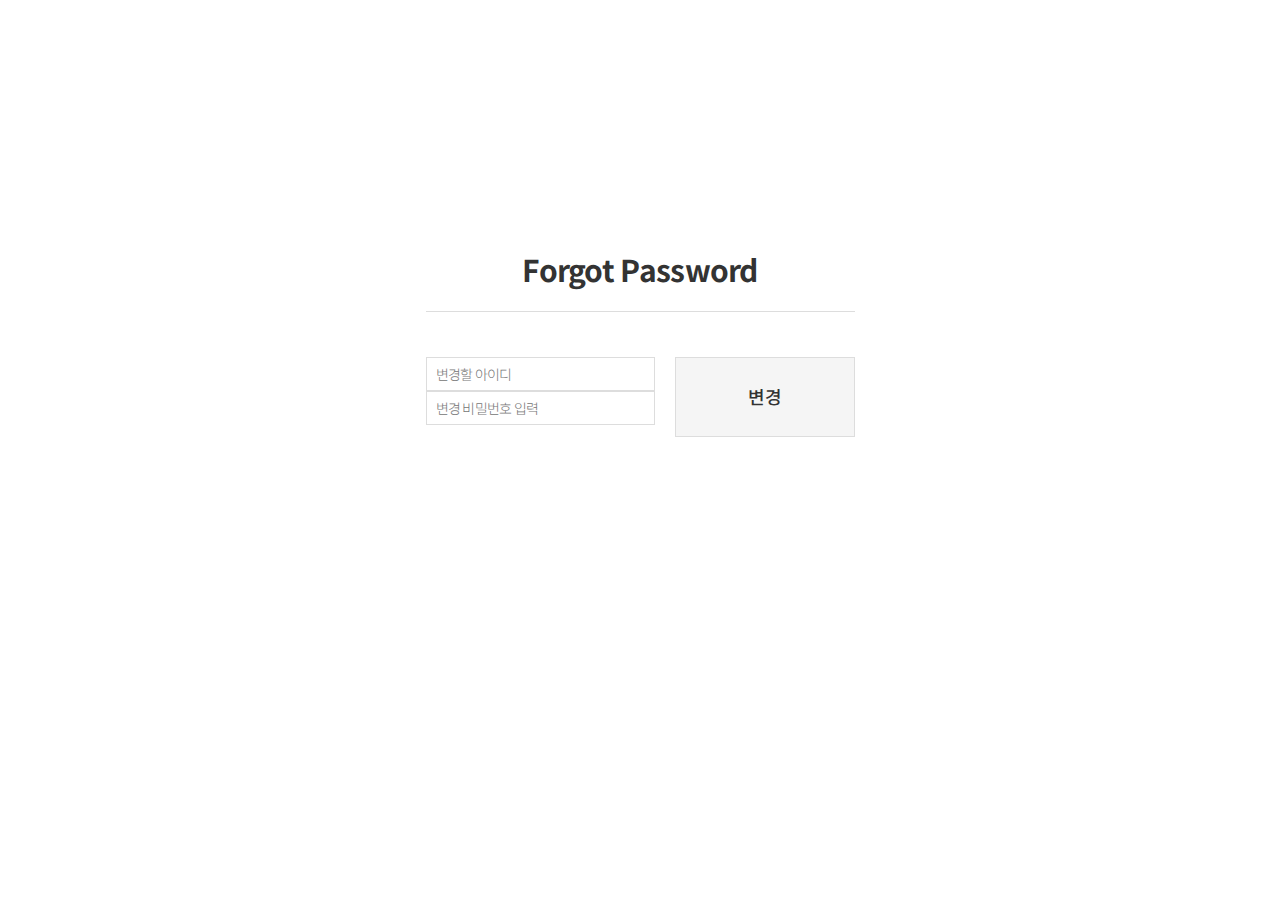
<file: src/main/resources/templates/basic/LottoForgotPassword.html>
<!DOCTYPE html>
<html xmlns:th="http://www.thymeleaf.org">
<head>
    <meta charset="UTF-8">
    <link th:href="@{/css/Login_Signup_ForgotPW_Style.css}"
          href="../../static/css/Login_Signup_ForgotPW_Style.css" rel="stylesheet">
    <link rel="preconnect" href="https://fonts.googleapis.com">
    <link rel="preconnect" href="https://fonts.gstatic.com" crossorigin>
    <link href="https://fonts.googleapis.com/css2?family=Noto+Sans+KR:wght@300&display=swap" rel="stylesheet">
    <title>lottoForgotPassword</title>
</head>
<body>
<div class="box_login">

    <fieldset>
        <legend><strong>Forgot Password</strong></legend>

        <!--    회원 가입 form-->
        <div class="form">
            <form action="/basic/LottoForgotPassword" th:action th:object="${updateMember}" method="post">
                <input type="text" maxlength="10" th:value="*{getId()}" name="memberId" id="memberId" placeholder="변경할 아이디" readonly>
                <input type="password" maxlength="20" th:value="${updateMember.getMemberPw()}" name="memberPw" placeholder="변경 비밀번호 입력">
<!--                <input type="password" maxlength="100" name="memberPw" title="비밀번호" placeholder="변경 비밀번호 재확인 입력">-->
                <button class="btn_common lrg" onclick="location.href='/basic/LottoLogin'" type="button">변경</button>
            </form>
        </div>
    </fieldset>
</div>
</body>
</html>
</file>
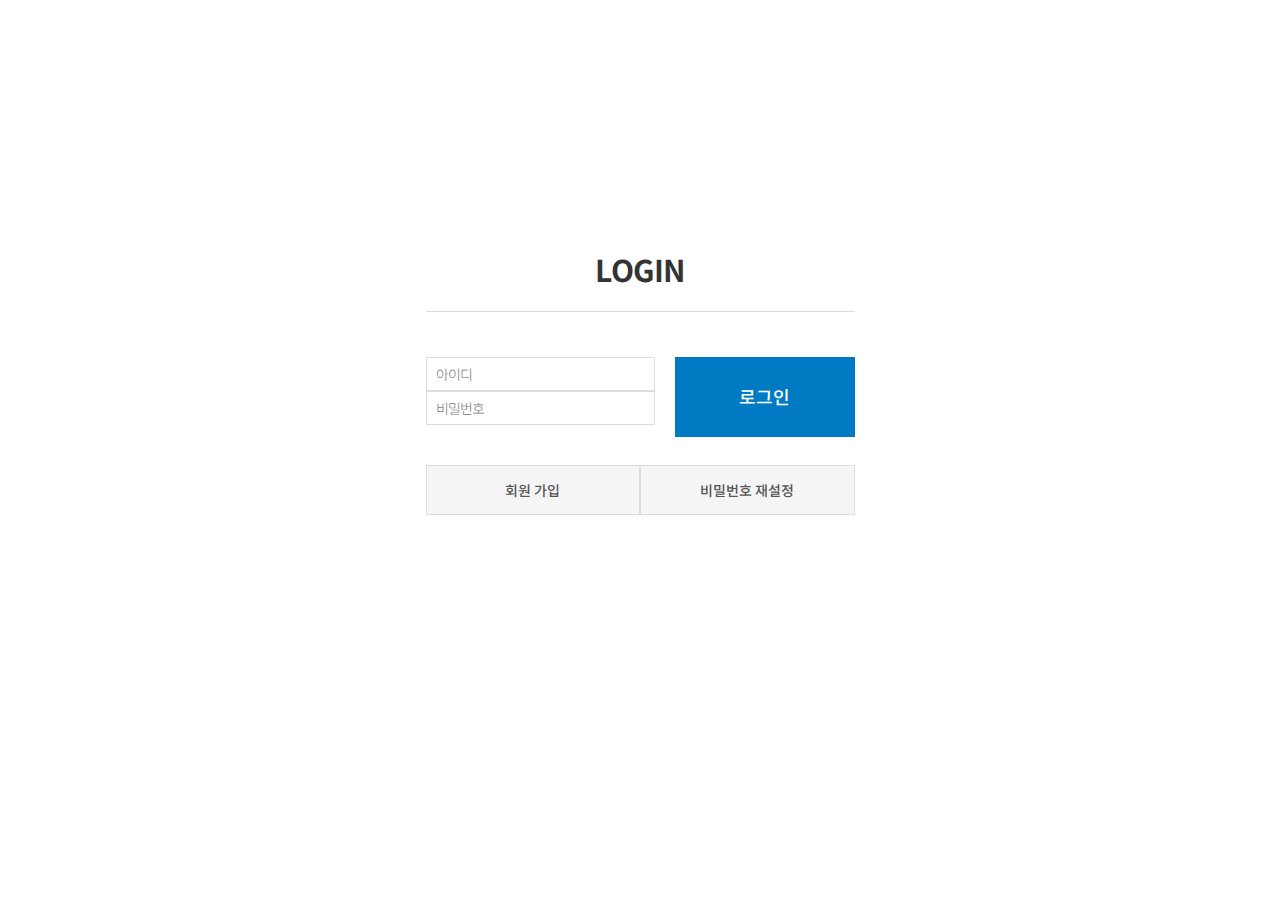
<file: src/main/resources/templates/basic/LottoLogin.html>
<!DOCTYPE html>
<html xmlns:th="http://www.thymeleaf.org">
<head>
  <meta charset="UTF-8">
  <link th:href="@{/css/Login_Signup_ForgotPW_Style.css}"
        href="../../static/css/Login_Signup_ForgotPW_Style.css" rel="stylesheet">
  <link rel="preconnect" href="https://fonts.googleapis.com">
  <link rel="preconnect" href="https://fonts.gstatic.com" crossorigin>
  <link href="https://fonts.googleapis.com/css2?family=Noto+Sans+KR:wght@300&display=swap" rel="stylesheet">
  <title>lottoLogin</title>
</head>
<body>
<div class="box_login">
  <fieldset>
    <legend><strong>LOGIN</strong></legend>

<!--    로그인 form-->
    <div class="form">
      <form action="" th:action method="post">
      <input type="text" maxlength="15" name="memberId" eautocomplete="off" title="아이디" placeholder="아이디">
      <input type="password" maxlength="100" name="memberPw" title="비밀번호" placeholder="비밀번호">
        <button class="btn_common lrg blu"
                onclick="location.href='/basic/LottoMyPage'" type="submit">로그인</button>
      </form>
    </div>
    <div class="links">
      <button class="btn_common lrg" onclick="location.href='/basic/LottoSignUp'" type="button">회원 가입</button>
      <button class="btn_common lrg" onclick="location.href='/basic/LottoForgotPassword'" type="button">비밀번호 재설정</button>
    </div>
  </fieldset>
</div>
</body>
</html>
</file>
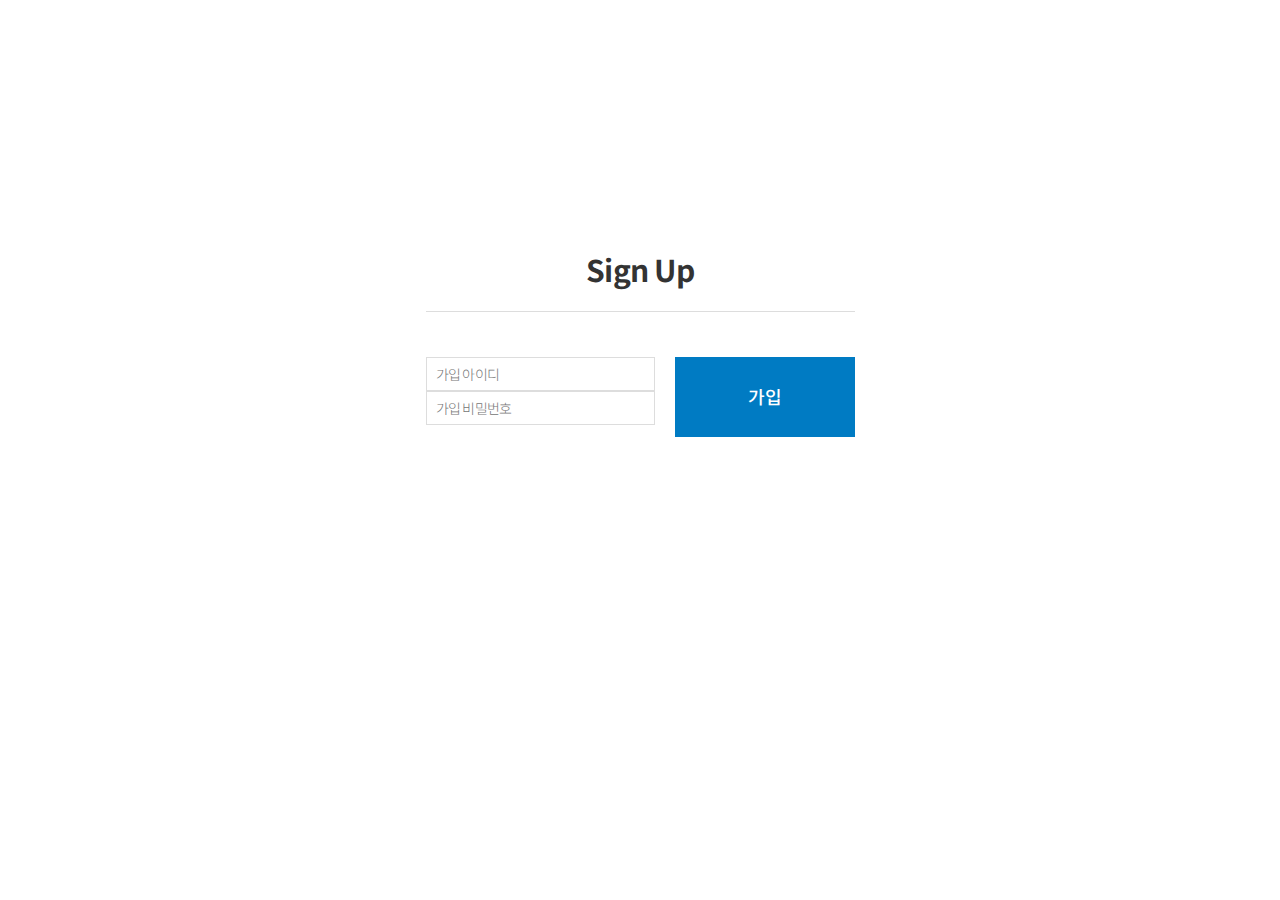
<file: src/main/resources/templates/basic/LottoSignUp.html>
<!DOCTYPE html>
<html xmlns:th="http://www.thymeleaf.org">
<head>
  <meta charset="UTF-8">
  <link th:href="@{/css/Login_Signup_ForgotPW_Style.css}"
        href="../../static/css/Login_Signup_ForgotPW_Style.css" rel="stylesheet">
  <link rel="preconnect" href="https://fonts.googleapis.com">
  <link rel="preconnect" href="https://fonts.gstatic.com" crossorigin>
  <link href="https://fonts.googleapis.com/css2?family=Noto+Sans+KR:wght@300&display=swap" rel="stylesheet">
  <title>lottoSingUp</title>
</head>
<body>
<div class="box_login">

  <fieldset>
    <legend><strong>Sign Up</strong></legend>

    <!--    회원 가입 form-->
    <div class="form">
      <form action="/basic/LottoSignUp" method="post">
        <input type="text" maxlength="10" name="memberId" id="memberId" autocomplete="off" title="아이디" placeholder="가입 아이디">
        <input type="password" maxlength="20" name="memberPw" title="비밀번호" placeholder="가입 비밀번호">
<!--        <input type="submit" value="가입" class="btn_common lrg blu">-->
<!--        <a class="btn_common lrg blu" href="마이 페이지로 이동하는 경로 넣기">가입</a>-->
        <button class="btn_common lrg blu"
                onclick="location.href='/basic/LottoLogin'" type="submit">가입</button>
      </form>
    </div>
  </fieldset>
</div>
</body>
</html>
</file>
<file: src/main/resources/static/css/Login_Signup_ForgotPW_Style.css>
*{
    font-family: 'Noto Sans KR', sans-serif;
}

.box_login {
    padding: 47px 0 67px;
    border: 1px solid #ffffff;
    background: #fff;
    border-top-width: 200px;
}


.box_login fieldset .form {
    position: relative;
    margin-top: 40px;
    padding-right: 200px;
    margin-bottom: 20px;
}


div {
    line-height: 1em;
    margin: 0;
    padding: 0;
    box-sizing: border-box;
    top: 50%;
    left: 45%;
    display: block;
}


.box_login fieldset {
    width: 450px;
    margin: 0 auto;
    border: 0;
    vertical-align: middle;
    box-sizing: border-box;
    display: block;
    margin-inline-start: 2px;
    margin-inline-end: 2px;
    padding-block-start: 0.35em;
    padding-inline-start: 0.75em;
    padding-inline-end: 0.75em;
    padding-block-end: 0.625em;
    min-inline-size: min-content;
}


legend{
    margin: 0;
    padding: 0;
    box-sizing: border-box;
    display: block;
    padding-inline-start: 2px;
    padding-inline-end: 2px;
    border-width: initial;
    border-style: none;
    border-color: initial;
    border-image: initial;
}

.box_login fieldset legend {
    position: static;
    width: 100%;
    height: auto;
    padding-bottom: 20px;
    border-bottom: 1px solid #ddd;
    visibility: visible;
    line-height: normal;
    text-align: center;
}

.box_login fieldset {
    width: 450px;
    margin: 0 auto;
}

fieldset {
    border: 0;
    vertical-align: middle;
    box-sizing: border-box;
}


.box_login fieldset .form input[type="text"], .box_login fieldset .form input[type="password"] {
    display: block;
    width: 100%;
}

input[type="text"], input[type="password"] {
    display: inline-block;
    height: 34px;
    line-height: 31px;
    padding: 0 9px;
    border: 1px solid #ddd;
    box-sizing: border-box;
}

input{
    font-size: 14px;
    color: #555;
    font-weight: 300;
    letter-spacing: -0.05em;
    vertical-align: middle;
    box-sizing: border-box;
}

.box_login fieldset .form .btn_common {
    position: absolute;
    right: 0;
    top: 0;
    width: 180px;
    height: 80px;
    line-height: 77px;
}

.btn_common.blu {
    background: #007bc3;
    border-color: #007bc3;
    color: #fff;
}

.btn_common.lrg {
    height: 50px;
    line-height: 46px;
    padding: 0 59px;
    font-size: 18px;
}

.btn_common {
    display: inline-block;
    box-sizing: border-box;
    color: #333;
    font-weight: 500;
    text-align: center;
    border: 1px solid #ddd;
    background: #f5f5f5;
    vertical-align: middle;
    cursor: pointer;
}

label {
    cursor: default;
}

.box_login fieldset .links {
    margin-top: 40px;
}

.box_login fieldset .links:after {
    content: "";
    display: block;
    clear: both;
}

.box_login fieldset .links .btn_common {
    float: left;
    width: 50%;
    padding: 0 0 0 0;
    font-size: 14px;
    color: #555;
    height: 50px;
    line-height: 46px;
}


body {
    font-size: 14px;
    color: #333;
    letter-spacing: -0.05em;
    -webkit-text-size-adjust: none;
    margin: 0;
    padding: 0;
}

strong{
    font-size: 30px;
}

.form{
    left: 0px;
}
</file>
